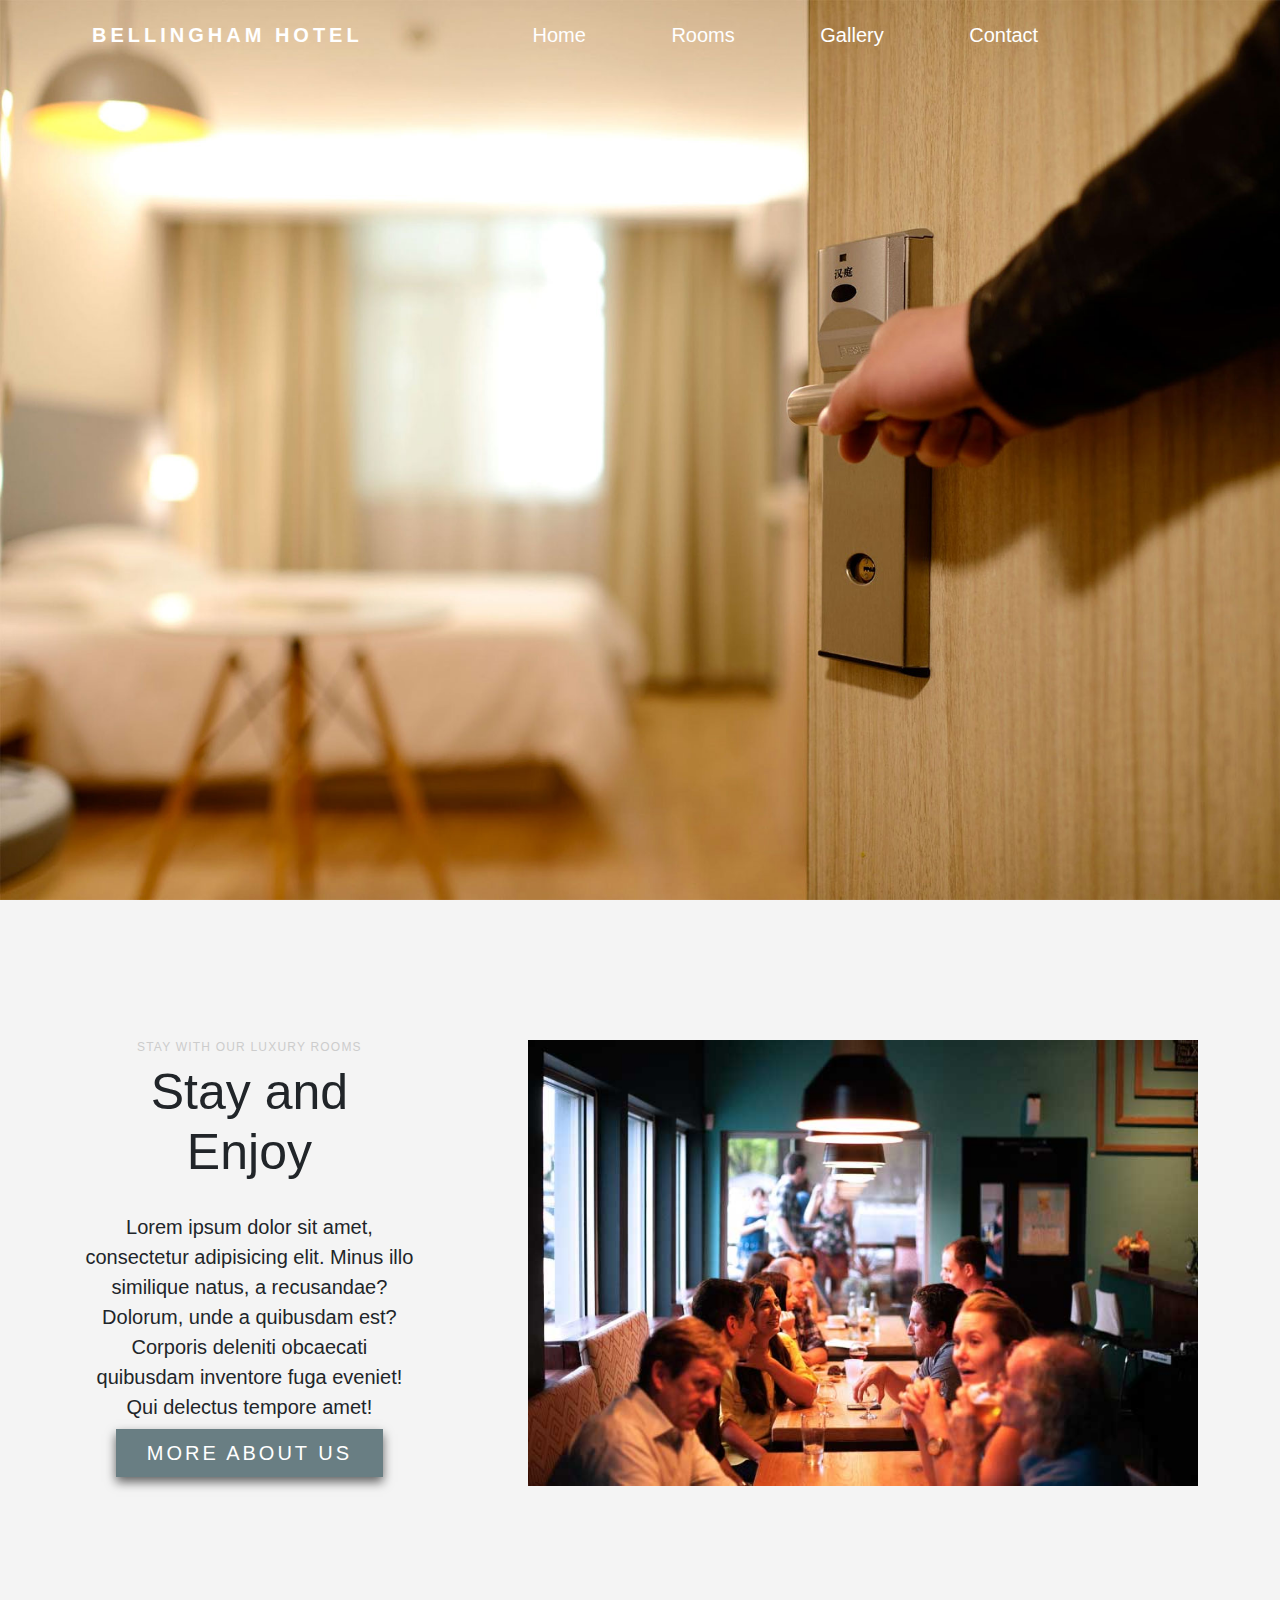
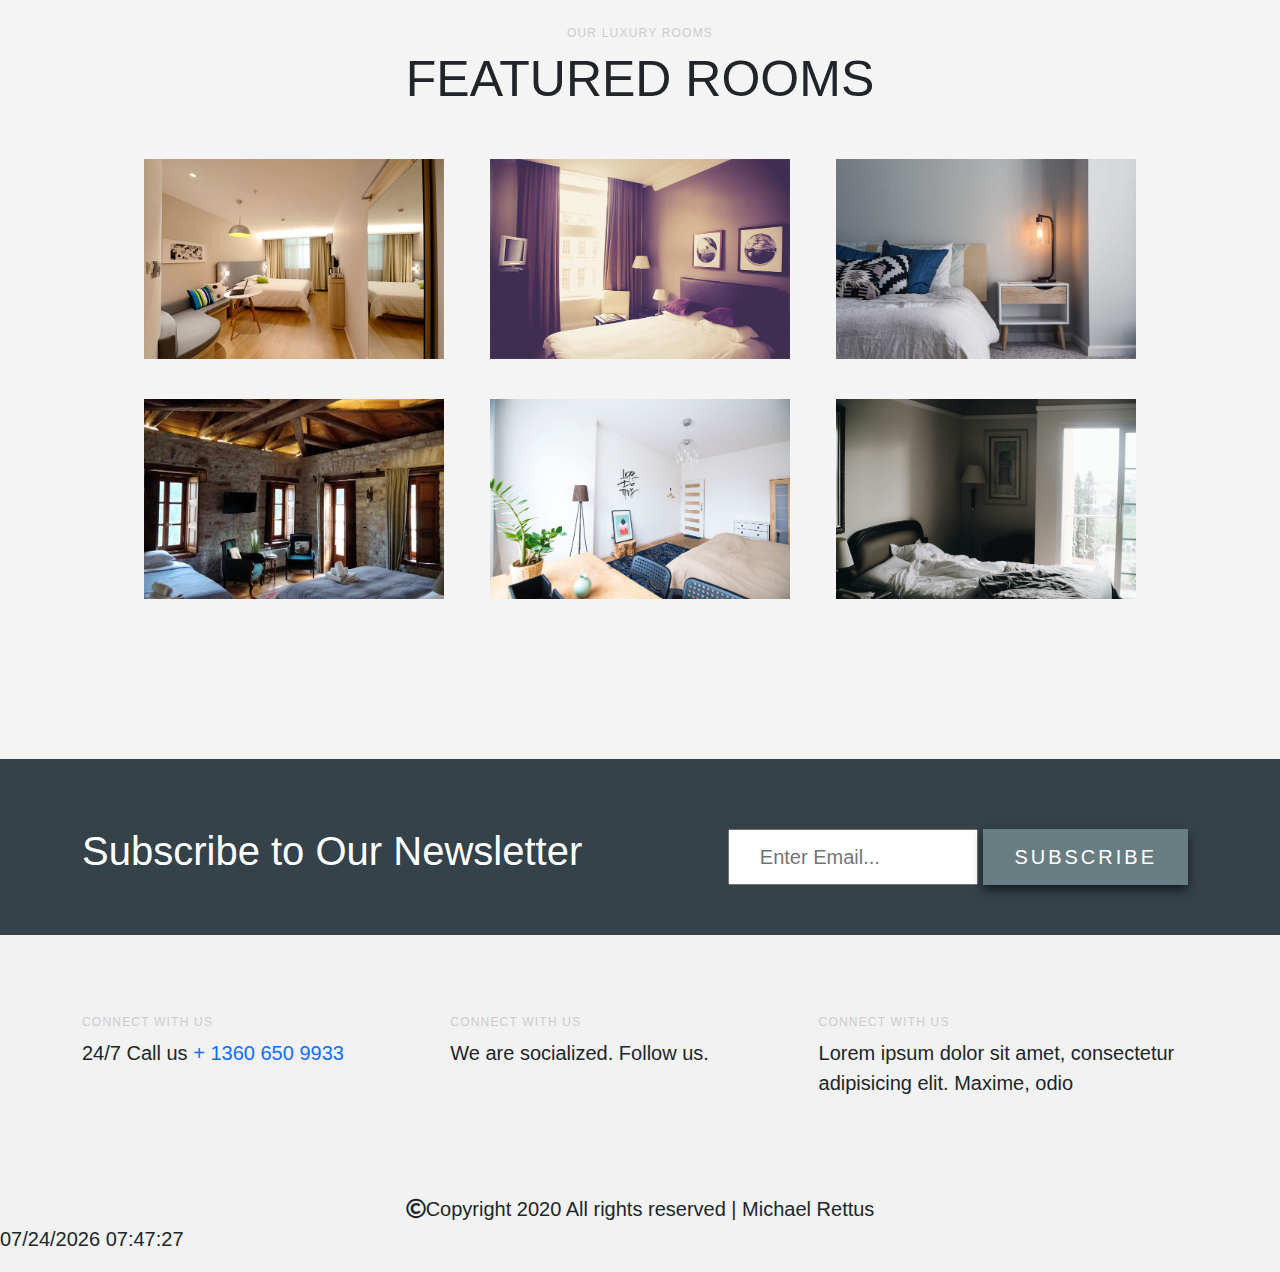
<file: index.html>
<!DOCTYPE html>
<html lang="en">
<head>
    <meta charset="UTF-8">
    <meta name="viewport" content="width=device-width, initial-scale=1.0">
    <link rel="stylesheet" href="https://stackpath.bootstrapcdn.com/bootstrap/5.0.0-alpha2/css/bootstrap.min.css" integrity="sha384-DhY6onE6f3zzKbjUPRc2hOzGAdEf4/Dz+WJwBvEYL/lkkIsI3ihufq9hk9K4lVoK" crossorigin="anonymous">
    <link rel = "stylesheet" href = "css/main.css">
    <title>Bellingham Hotel</title>
</head>
<body>
    <header>
        <div class="container">
            <div class="logo">Bellingham Hotel</div>
            <nav>
                <a href="./index.html">Home</a>
                <a href="./room.html">Rooms</a>
                <a href="./gallery.html">Gallery</a>
                <a href="./contact.html">Contact</a>
            </nav>
        </div>
    </header>
    <div class="heroimage"></div>
    <div class="clearfix"></div>
    <main>
        <section class= "main-padding">
            <div class="container">
                <div class="sideleft">
                    <h4 class="sub-heading">
                        STAY WITH OUR LUXURY ROOMS
                    </h4>
                    <h2 class="heading">Stay and Enjoy</h2>
                    <p>Lorem ipsum dolor sit amet, consectetur adipisicing elit. Minus illo similique natus, a recusandae? Dolorum, unde a quibusdam est? Corporis deleniti obcaecati quibusdam inventore fuga eveniet! Qui delectus tempore amet!</p>
                    <p><a class="button">More about us</a></p>
                </div>
                <div class="sideright">
                    <img src="images/img_7.jpg" width="100%" alt= "Read More Image">
                </div>
            </div>
        </section>
        <div class="clearfix"></div>
        <section class = "main-padding" class ="bg-color">
            <div class="container">
                <div class="feature">
                    <h4 class = "sub-heading">OUR LUXURY ROOMS</h4>
                    <h2 class = "heading">FEATURED ROOMS</h2>
                    <div class="feature-image">
                        <img src = "images/img_1.jpg">
                        <img src = "images/img_3.jpg">
                        <img src = "images/img_11.jpg">
                        <img src = "images/img_12.jpg">
                        <img src = "images/img_16.jpg">
                        <img src = "images/img_14.jpg">
                    </div>
                </div>
                <div class="feature-image"></div>
            </div>
        </section>
        <div class="clearfix"></div>
        <section class = "newsletter">
            <div class="container">
                <h1>Subscribe to Our Newsletter</h1>
                <form>
                    <input type = "email" placeholder="Enter Email...">
                    <button type = "submit" class = "button">Subscribe</button>
                </form>
            </div>
        </section>
    </main>
    <footer class ="main-footer">
        <div class="container">
            <div class="footer">
                <h4 class="sub-heading">CONNECT WITH US</h4>
                <p>24/7 Call us<a href ="#"> + 1360 650 9933</a></p>
            </div>
            <div class="footer">
                <h4 class="sub-heading">CONNECT WITH US</h4>
                <p>We are socialized. Follow us.</p>
            </div>
            <div class="footer">
                <h4 class="sub-heading">CONNECT WITH US</h4>
                <p>Lorem ipsum dolor sit amet, consectetur adipisicing elit. Maxime, odio</p>
            </div>
        </div>
        <div class="copyright"><i class="far fa-copyright"></i>Copyright 2020 All rights reserved | Michael Rettus</div>
        <script> var date = document.lastModified; document.write(date); </script> 
    </footer>
    
    <script src="https://stackpath.bootstrapcdn.com/bootstrap/5.0.0-alpha2/js/bootstrap.bundle.min.js" integrity="sha384-BOsAfwzjNJHrJ8cZidOg56tcQWfp6y72vEJ8xQ9w6Quywb24iOsW913URv1IS4GD" crossorigin="anonymous"></script>   
</body>
</html>
</file>
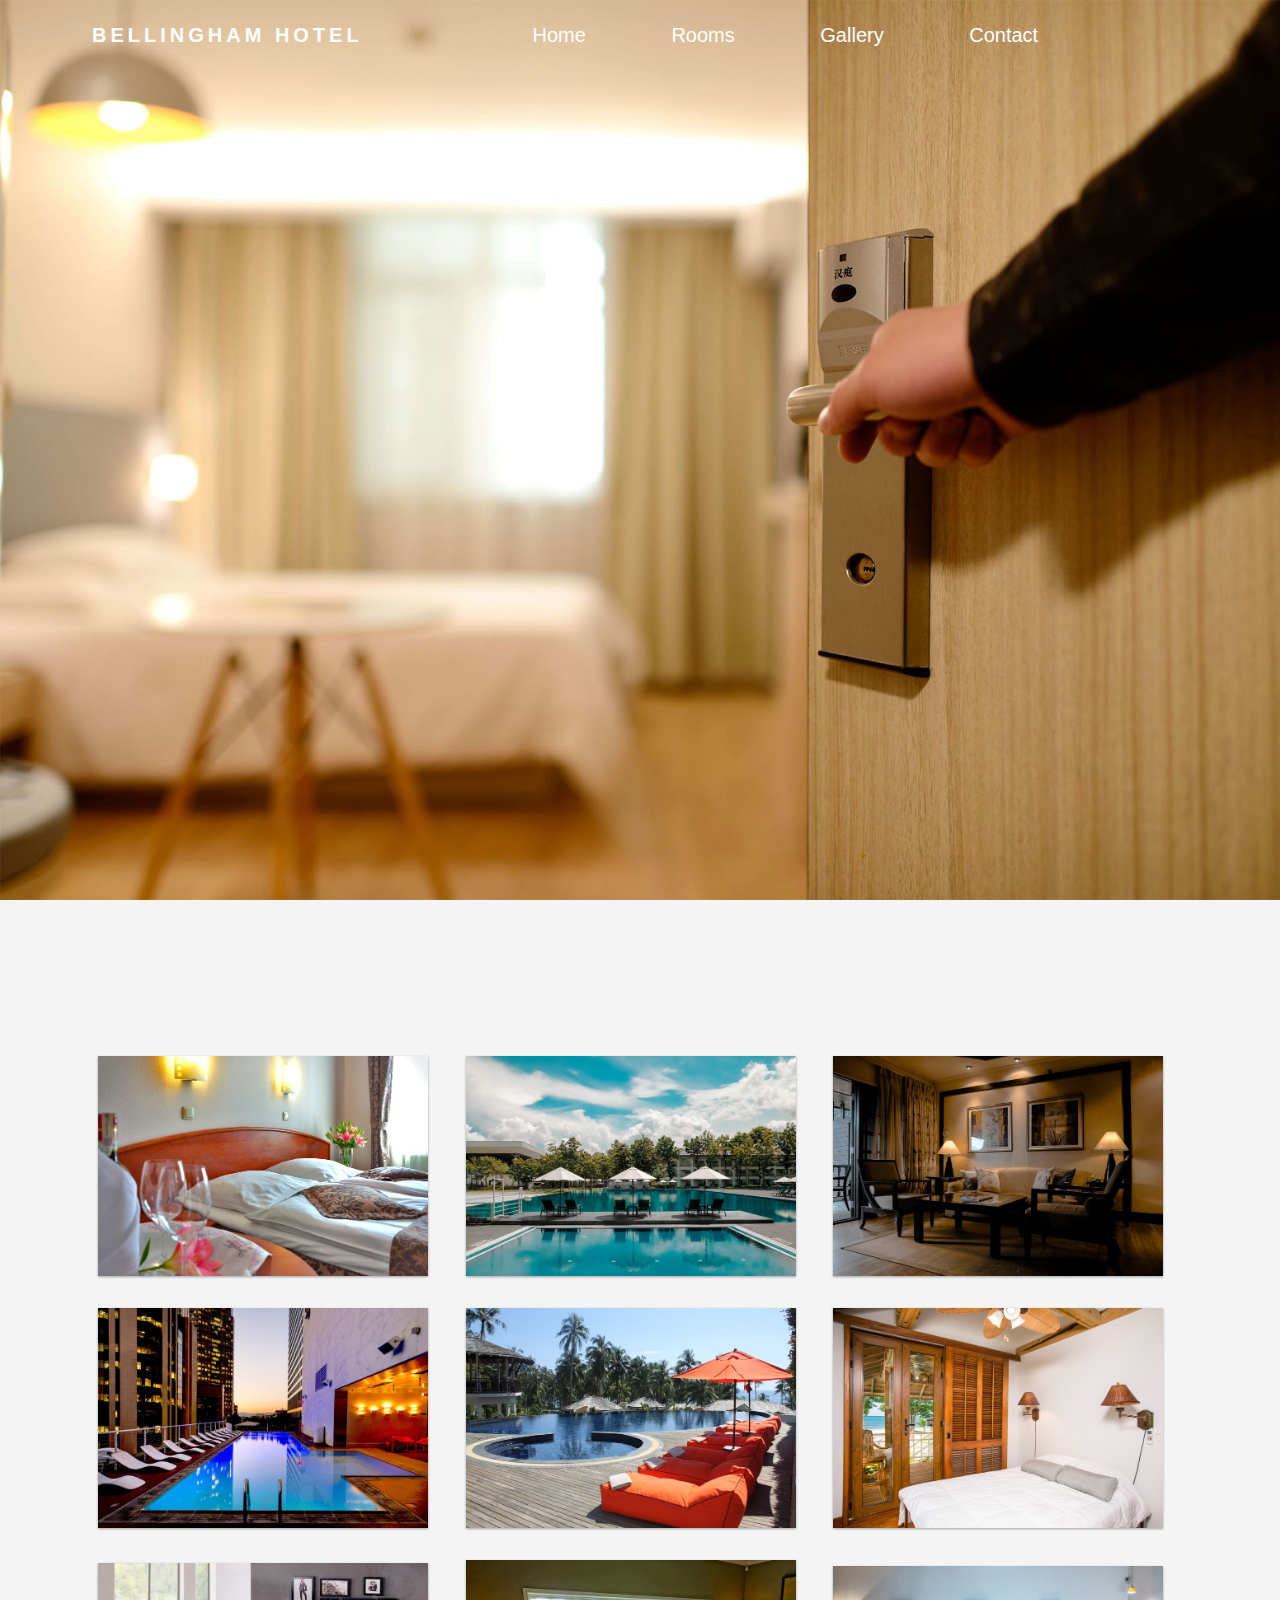
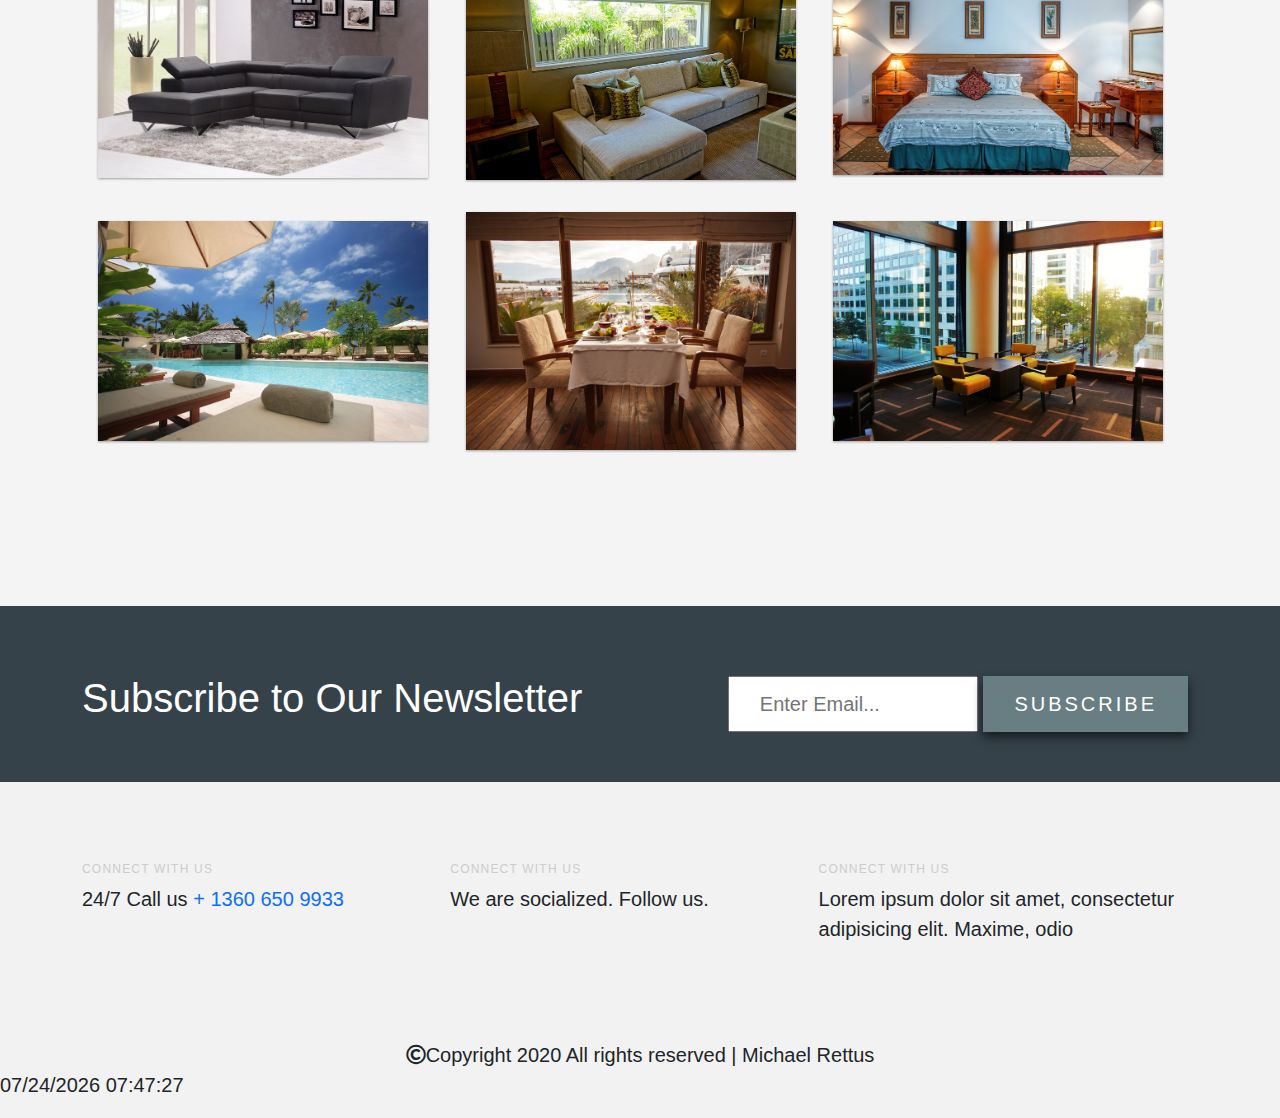
<file: gallery.html>
<!DOCTYPE html>
<html lang="en">
<head>
    <meta charset="UTF-8">
    <meta name="viewport" content="width=device-width, initial-scale=1.0">
    <link rel="stylesheet" href="https://stackpath.bootstrapcdn.com/bootstrap/5.0.0-alpha2/css/bootstrap.min.css" integrity="sha384-DhY6onE6f3zzKbjUPRc2hOzGAdEf4/Dz+WJwBvEYL/lkkIsI3ihufq9hk9K4lVoK" crossorigin="anonymous">
    <link rel = "stylesheet" href = "css/main.css">
    <title>Rooms | Bellingham Hotel</title>
</head>
<body>
    <header>
        <div class="container">
            <div class="logo">Bellingham Hotel</div>
            <nav>
                <a href="./index.html">Home</a>
                <a href="./room.html">Rooms</a>
                <a href="./gallery.html">Gallery</a>
                <a href="./contact.html">Contact</a>
            </nav>
        </div>
    </header>
    <div class="heroimage"></div>
    <div class="clearfix"></div>
    <main>
        <section class = "main-padding" class = "bg-color">
            <div class="container">
                <div class="container-gallery">
                    <div class="item"><img src="images/Gallery/gallery (1).jpeg"alt=""></div>
                    <div class="item"><img src="images/Gallery/gallery (2).jpeg"alt=""></div>
                    <div class="item"><img src="images/Gallery/gallery (3).jpeg"alt=""></div>
                    <div class="item"><img src="images/Gallery/gallery (4).jpeg"alt=""></div>
                    <div class="item"><img src="images/Gallery/gallery (5).jpeg"alt=""></div>
                    <div class="item"><img src="images/Gallery/gallery (6).jpeg"alt=""></div>
                    <div class="item"><img src="images/Gallery/gallery (7).jpeg"alt=""></div>
                    <div class="item"><img src="images/Gallery/gallery (8).jpeg"alt=""></div>
                    <div class="item"><img src="images/Gallery/gallery (9).jpeg"alt=""></div>
                    <div class="item"><img src="images/Gallery/gallery (10).jpeg"alt=""></div>
                    <div class="item"><img src="images/Gallery/gallery (11).jpeg"alt=""></div>
                    <div class="item"><img src="images/Gallery/gallery (12).jpeg"alt=""></div>
                 </div>
            </div>
        </section>
        <div class="clearfix"></div>
        <section class = "newsletter">
            <div class="container">
                <h1>Subscribe to Our Newsletter</h1>
                <form>
                    <input type = "email" placeholder="Enter Email...">
                    <button type = "submit" class = "button">Subscribe</button>
                </form>
            </div>
        </section>
    </main>
    <footer class ="main-footer">
        <div class="container">
            <div class="footer">
                <h4 class="sub-heading">CONNECT WITH US</h4>
                <p>24/7 Call us<a href ="#"> + 1360 650 9933</a></p>
            </div>
            <div class="footer">
                <h4 class="sub-heading">CONNECT WITH US</h4>
                <p>We are socialized. Follow us.</p>
            </div>
            <div class="footer">
                <h4 class="sub-heading">CONNECT WITH US</h4>
                <p>Lorem ipsum dolor sit amet, consectetur adipisicing elit. Maxime, odio</p>
            </div>
        </div>
        <div class="copyright"><i class="far fa-copyright"></i>Copyright 2020 All rights reserved | Michael Rettus</div>
        <script> var date = document.lastModified; document.write(date); </script> 
    </footer>
    <script src="https://stackpath.bootstrapcdn.com/bootstrap/5.0.0-alpha2/js/bootstrap.bundle.min.js" integrity="sha384-BOsAfwzjNJHrJ8cZidOg56tcQWfp6y72vEJ8xQ9w6Quywb24iOsW913URv1IS4GD" crossorigin="anonymous"></script>   
</body>
</html>
</file>
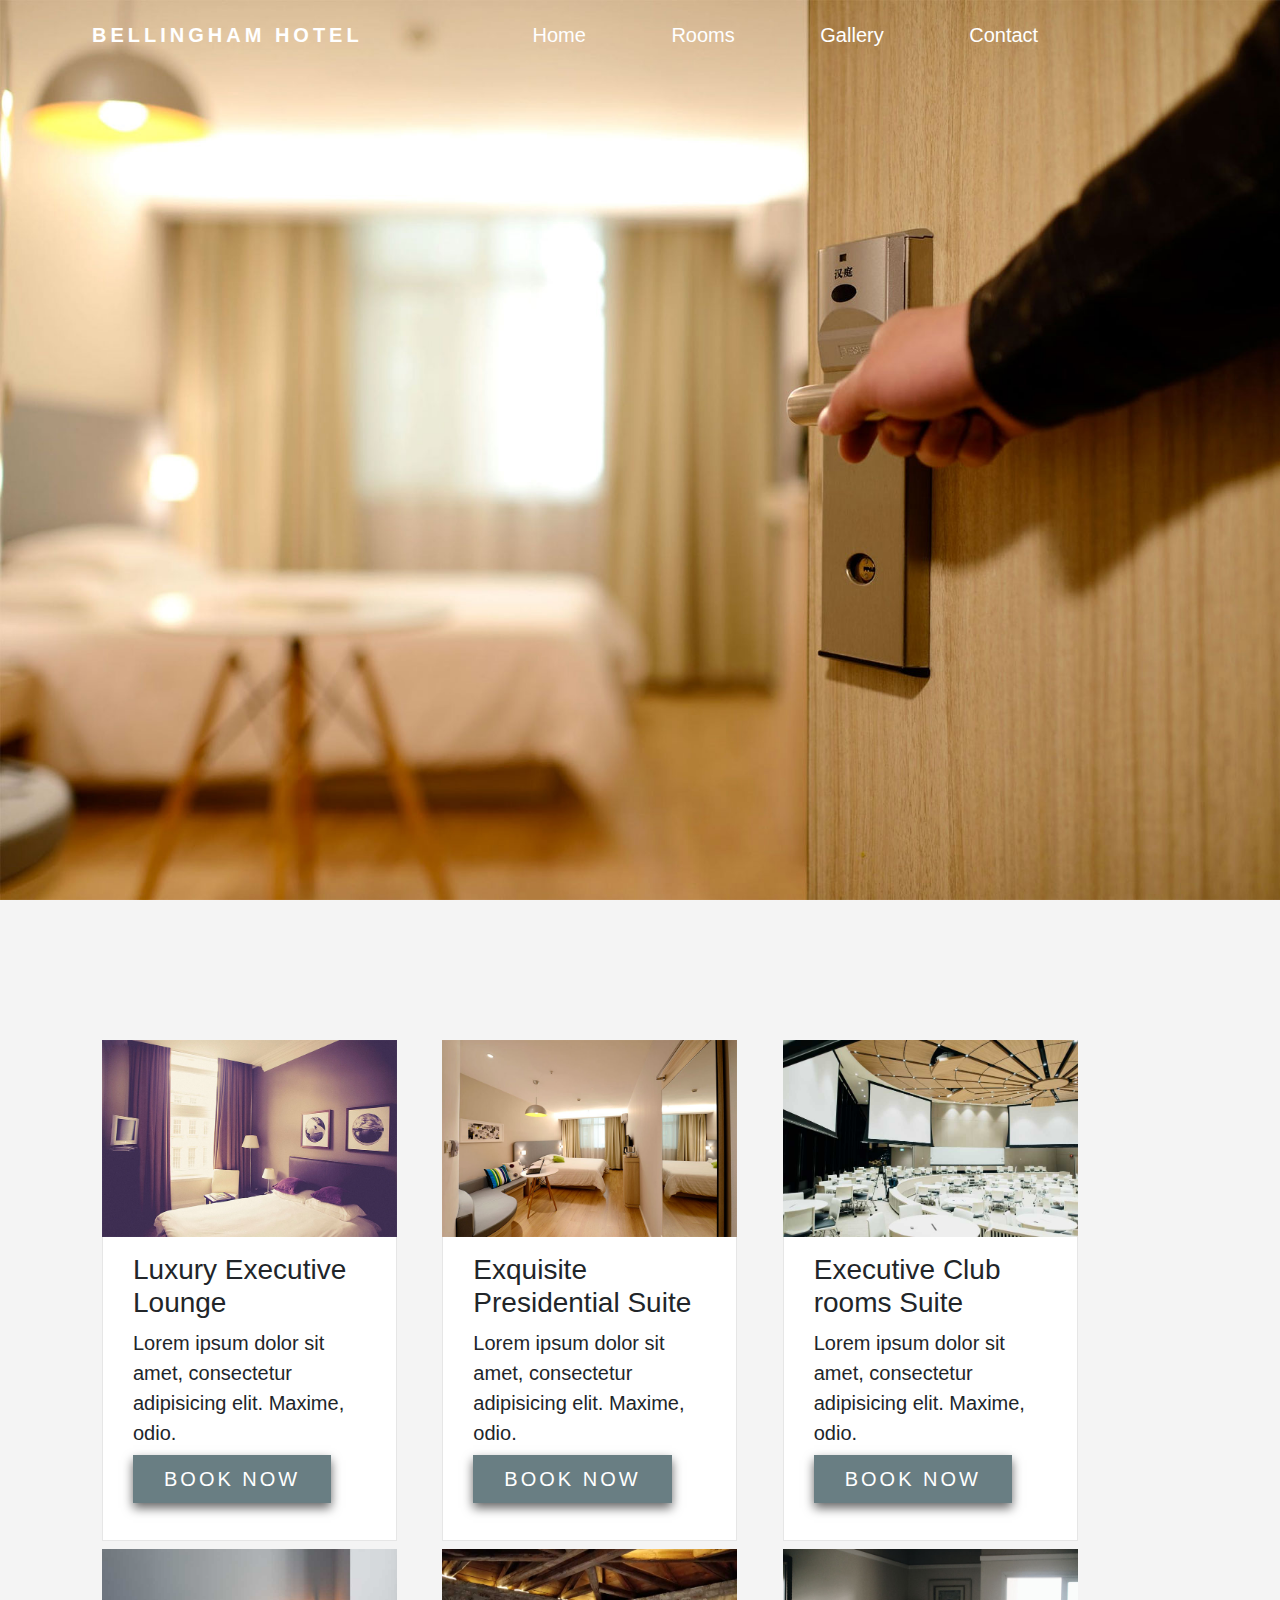
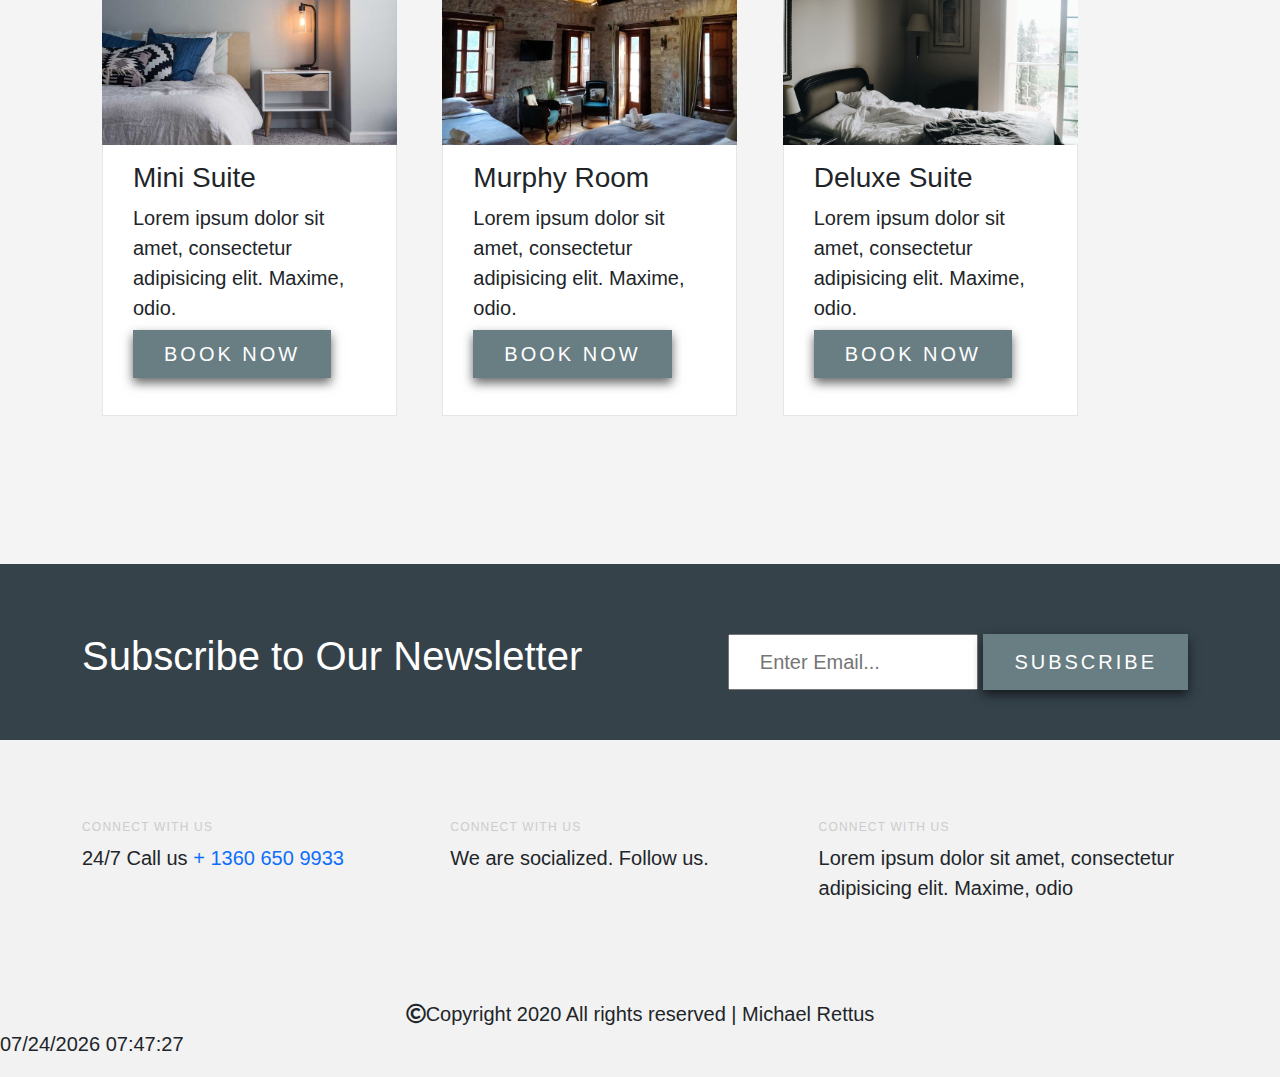
<file: room.html>
<!DOCTYPE html>
<html lang="en">
<head>
    <meta charset="UTF-8">
    <meta name="viewport" content="width=device-width, initial-scale=1.0">
    <link rel="stylesheet" href="https://stackpath.bootstrapcdn.com/bootstrap/5.0.0-alpha2/css/bootstrap.min.css" integrity="sha384-DhY6onE6f3zzKbjUPRc2hOzGAdEf4/Dz+WJwBvEYL/lkkIsI3ihufq9hk9K4lVoK" crossorigin="anonymous">
    <link rel = "stylesheet" href = "css/main.css">
    <title>Rooms | Bellingham Hotel</title>
</head>
<body>
    <header>
        <div class="container">
            <div class="logo">Bellingham Hotel</div>
            <nav>
                <a href="./index.html">Home</a>
                <a href="./room.html">Rooms</a>
                <a href="./gallery.html">Gallery</a>
                <a href="./contact.html">Contact</a>
            </nav>
        </div>
    </header>
    <div class="heroimage"></div>
    <div class="clearfix"></div>
    <main>
        <section class = "main-padding" class = "bg-color">
            <div class="container">
                <div class="rooms">
                    <div class="rooms-pic-1">
                        <figure><img class = "img" src = "images/img_3.jpg"></figure><div class="rooms-body">
                            <h3 class = "rooms-heading">Luxury Executive Lounge</h3>
                            <p>Lorem ipsum dolor sit amet, consectetur adipisicing elit. Maxime, odio.</p>
                            <p><a class = "button">Book Now</a></p>
                        </div>
                    </div>
                    <div class="rooms-pic-1">
                        <figure><img class = "img" src = "images/img_1.jpg"></figure><div class="rooms-body">
                            <h3 class = "rooms-heading">Exquisite Presidential Suite</h3>
                            <p>Lorem ipsum dolor sit amet, consectetur adipisicing elit. Maxime, odio.</p>
                            <p><a class = "button">Book Now</a></p>
                        </div>
                    </div>
                    <div class="rooms-pic-1">
                        <figure><img class = "img" src = "images/img_5.jpg"></figure><div class="rooms-body">
                            <h3 class = "rooms-heading">Executive Club rooms Suite</h3>
                            <p>Lorem ipsum dolor sit amet, consectetur adipisicing elit. Maxime, odio.</p>
                            <p><a class = "button">Book Now</a></p>
                        </div>
                    </div>
                    <div class="rooms-pic-1">
                        <figure><img class = "img" src = "images/img_11.jpg"></figure><div class="rooms-body">
                            <h3 class = "rooms-heading">Mini Suite</h3>
                            <p>Lorem ipsum dolor sit amet, consectetur adipisicing elit. Maxime, odio.</p>
                            <p><a class = "button">Book Now</a></p>
                        </div>
                    </div>
                    <div class="rooms-pic-1">
                        <figure><img class = "img" src = "images/img_12.jpg"></figure><div class="rooms-body">
                            <h3 class = "rooms-heading">Murphy Room</h3>
                            <p>Lorem ipsum dolor sit amet, consectetur adipisicing elit. Maxime, odio.</p>
                            <p><a class = "button">Book Now</a></p>
                        </div>
                    </div>
                    <div class="rooms-pic-1">
                        <figure><img class = "img" src = "images/img_14.jpg"></figure><div class="rooms-body">
                            <h3 class = "rooms-heading">Deluxe Suite</h3>
                            <p>Lorem ipsum dolor sit amet, consectetur adipisicing elit. Maxime, odio.</p>
                            <p><a class = "button">Book Now</a></p>
                        </div>
                    </div>
                </div>
            </div>
        </section>
        <div class="clearfix"></div>
        <section class = "newsletter">
            <div class="container">
                <h1>Subscribe to Our Newsletter</h1>
                <form>
                    <input type = "email" placeholder="Enter Email...">
                    <button type = "submit" class = "button">Subscribe</button>
                </form>
            </div>
        </section>
    </main>
    <footer class ="main-footer">
        <div class="container">
            <div class="footer">
                <h4 class="sub-heading">CONNECT WITH US</h4>
                <p>24/7 Call us<a href ="#"> + 1360 650 9933</a></p>
            </div>
            <div class="footer">
                <h4 class="sub-heading">CONNECT WITH US</h4>
                <p>We are socialized. Follow us.</p>
            </div>
            <div class="footer">
                <h4 class="sub-heading">CONNECT WITH US</h4>
                <p>Lorem ipsum dolor sit amet, consectetur adipisicing elit. Maxime, odio</p>
            </div>
        </div>
        <div class="copyright"><i class="far fa-copyright"></i>Copyright 2020 All rights reserved | Michael Rettus</div>
        <script> var date = document.lastModified; document.write(date); </script> 
    </footer>
    <script src="https://stackpath.bootstrapcdn.com/bootstrap/5.0.0-alpha2/js/bootstrap.bundle.min.js" integrity="sha384-BOsAfwzjNJHrJ8cZidOg56tcQWfp6y72vEJ8xQ9w6Quywb24iOsW913URv1IS4GD" crossorigin="anonymous"></script>   
</body>
</html>
</file>
<file: css/main.css>
@charset "UTF-8";
@import url("https://fonts.googleapis.com/css?family=Nunito:300,400,700");
@import url("https://stackpath.bootstrapcdn.com/bootstrap/5.0.0-alpha1/css/bootstrap.min.css");
@import url("https://use.fontawesome.com/releases/v5.13.1/css/all.css");
universal {
  box-sizing: border-box;
}

body {
  background: #f4f4f4f4 !important;
  margin: 0px;
  padding: 0px;
  font: 20px/1.5 ‘Nunito’, sans-serif;
}

header {
  position: absolute;
  top: 0px;
  left: 0px;
  width: 100%;
  z-index: 5;
}

.logo {
  text-transform: uppercase;
  letter-spacing: .2em;
  font-weight: 700;
  color: white;
  float: left;
  padding: 1em 3.5em 1em 0.5em;
}

nav {
  background: transparent !important;
  text-align: center;
}

nav a {
  padding: 1em 3.5em 1em 0.5em;
  display: inline block;
  color: white;
}

a {
  transition: .3s all ease;
  -webkit-transition: none;
  -o-transition: none;
  text-decoration: none;
}

.heroimage {
  background: url(../images/home.jpg);
  background-size: cover;
  height: 100vh;
}

.main-padding {
  padding: 7em 0em;
}

.sideleft {
  float: left;
  width: 30%;
  text-align: center;
}

.sub-heading {
  text-transform: uppercase;
  font-size: 12px;
  color: #cccccc;
  letter-spacing: .1em;
}

.heading {
  font-size: 50px;
  margin-bottom: 30px;
}

.button {
  background-color: #697e83;
  transition: .3s all ease;
  padding: 12px 30px;
  margin-top: 1em;
  text-transform: uppercase;
  letter-spacing: .15em;
  color: #fff;
  border: 1px solid #697e83;
  cursor: pointer;
  box-shadow: 0 5px 10px rgba(0, 0, 0, 0.6);
}

.button:hover {
  color: #697e83;
  background-color: #ffffff;
}

.sideright {
  float: right;
  width: 60%;
}

.bg-color {
  background-color: #f8f9fa !important;
}

.feature {
  text-align: center;
}

.feature-image {
  position: relative;
  text-align: center;
}

.feature-image img {
  display: inline block;
  width: 300px;
  margin: 1em;
}

.newsletter {
  padding: 2em;
  color: white;
  background: #35424a;
  overflow: hidden;
}

.newsletter h1 {
  float: left;
  padding-top: 0.7em;
}

.newsletter form {
  float: right;
  margin: 10px;
}

.newsletter input[type="email"] {
  padding: 20px 30px;
  height: 2.8em;
  width: 250px;
  outline: none;
}

.footer {
  float: left;
  width: 33%;
  align-content: center;
  margin-bottom: 4em;
}

.main-footer {
  padding: 4em 0em 0.9em 0em;
  background: #f2f2f2;
}

.copyright {
  clear: left;
  text-align: center;
}

.rooms-pic-1 {
  max-width: 30%;
  display: inline-block;
  position: relative;
  overflow: hidden;
  padding: 0 1em;
}

.rooms-pic-1 figure {
  float: left;
}

.rooms-body {
  background: white !important;
  padding: 30px;
  border: 1px solid #e6e6e6;
  border-top: none;
}

figure .img {
  max-width: 100%;
  height: auto;
}

.contactform input[type=text], .contactform input[type=email], .contactform textarea {
  display: block;
  width: 100%;
  padding: 0.375rem 0.75rem;
  font-size: 1rem;
  line-height: 1.5;
  color: #495057;
  background-color: white;
  background-clip: padding-box;
  border: 1px solid #ced4da;
}

.contactform {
  width: 70%;
  padding-bottom: 4em;
  margin: auto;
}

.item {
  width: 330px;
  display: inline-block;
  margin: 1rem;
  position: relative;
  box-shadow: 0 1px 3px rgba(0, 0, 0, 0.12), 0 1px 2px rgba(0, 0, 0, 0.24);
  transition: all 0.3s cubic-bezier(0.25, 0.8, 0.25, 1);
}

.item img {
  width: 100%;
  height: 100%;
}

.item img:hover {
  box-shadow: 0 8px 16px rgba(0, 0, 0, 0.25), 0 5px 5px rgba(0, 0, 0, 0.22);
  cursor: pointer;
}

nav a {
  padding: 1em2 0.5em;
  display: inline-block;
  color: #fff;
}
</file>
